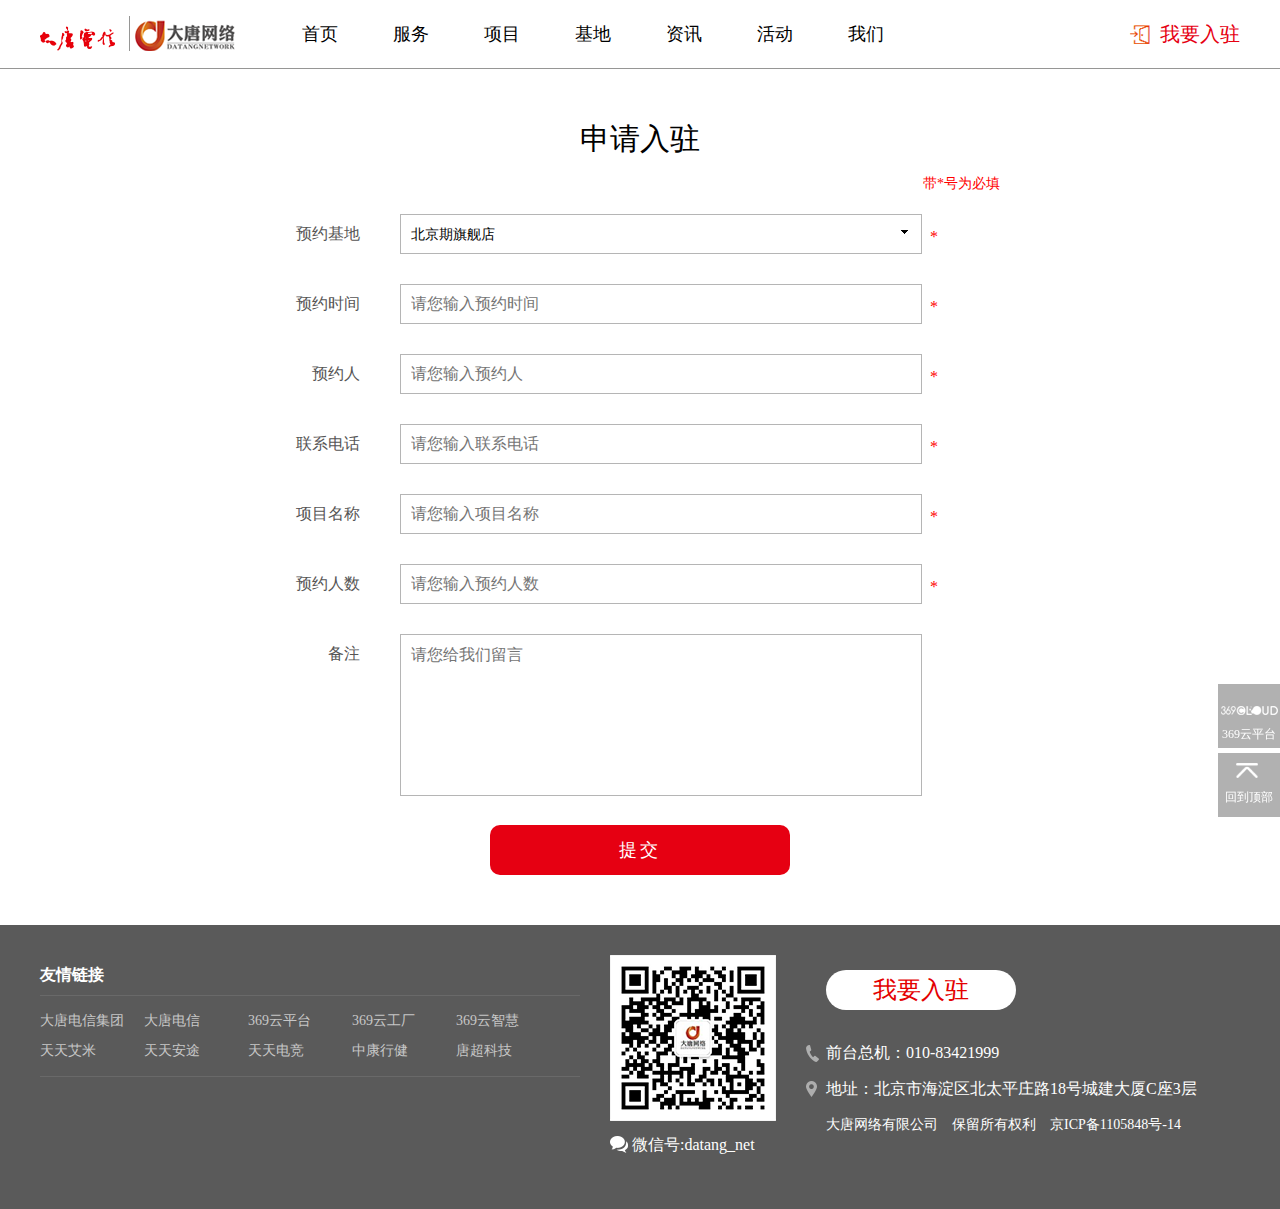
<file: ruzhu.html>
<!DOCTYPE html>
<html>
<head>
	<meta charset="UTF-8">
	<meta http-equiv="X-UA-Compatible" content="IE=Edge">
	<title>大唐网络官方门户</title>
	<link rel="stylesheet" href="css/ruzhu.css">
	<script type="text/javascript" src="js/jquery-1.11.0.min.js"></script>
	<script  src="js/laydate/laydate.js"></script>
</head>
<body>
	<div class="header">
		<div class="logo">
			<img src="datang/images/travker/logo.png">
			<span></span>
			<img src="datang/images/travker/logo2.png">
		</div>
		<ul>
			<li><a href="index.html">首页</a></li>
			<li><a href="service.html">服务</a></li>
			<li><a href="project.html">项目</a></li>
			<li><a href="index.html#jidi">基地</a></li>
			<li><a href="info.html">资讯</a></li>
			<li><a href="activity.html">活动</a></li>
			<li><a href="us.html">我们</a></li>
		</ul>
		<div class="goin">
			<img src="datang/images/travker/head_img.png">
			<a href="ruzhu.html">我要入驻</a>
		</div>
	</div>
	<div class="allheng"></div>
	<!-- 回到顶部 -->
	<div class="fhtop">
		<div class="loud369">
			<img src="datang/images/travker/369logo2.png">
			<p>369云平台</p>
		</div>
		<div class="uptop">
			<img src="datang/images/travker/top.png">
			<p>回到顶部</p>
		</div>	
	</div>
	<!-- 我要入驻内容 -->
	<div class="woyaoruzhu">
		<h3>申请入驻</h3>
		<h4>带*号为必填</h4>
		<ul>
			<li class="ku">预约基地</li>
			<li>
				<!-- <select id="jidi">
					<option>北京旗舰店</option>
					<option>西安孵化基地</option>
					<option>大连孵化基地</option>
					<option>南昌孵化基地</option>
					<option>南京孵化基地</option>
				</select>
				<span>*</span> -->
				<div class="sel" id="beijing">
					<span>北京期旗舰店</span>
					<ol>
						<li>北京期旗舰店</li>
						<li>西安孵化基地</li>
						<li>大连孵化基地</li>
						<li>南昌孵化基地</li>
						<li>南京孵化基地</li>
					</ol>
				</div>
				<span>*</span>
			</li>
			<li class="ku">预约时间</li>
			<li>
				<!-- <input class="sang_Calender" id="shijian" type="text" placeholder="请您输入预约时间"> -->
				<input onclick="laydate({istime: true, format: 'YYYY-MM-DD hh:mm:ss'})" placeholder="请您输入预约时间">
				<span>*</span>
			</li>
			<li class="ku">预约人</li>
			<li>
				<input id="yuyueren" type="text" placeholder="请您输入预约人">
				<span>*</span>
			</li>
			<li class="ku">联系电话</li>
			<li>
				<input id="telphone" type="text" placeholder="请您输入联系电话">
				<span>*</span>
			</li>
			<li class="ku">项目名称</li>
			<li>
				<input id="name" type="text" placeholder="请您输入项目名称">
				<span>*</span>
			</li>
			<li class="ku">预约人数</li>
			<li>
				<input id="count" type="text" placeholder="请您输入预约人数"><span>*</span>
			</li>
			<li class="ku">备注</li>
			<li class="height">
				<textarea id="remark" placeholder="请您给我们留言" rows="2" cols="20"></textarea>
			</li>
		</ul>
		<a href="javascript:void(0)" id="submit">提交</a>
	</div>
	<div class="footer">
		<div class="footerbox wid">
			<div class="frienghref">
				<h3>友情链接</h3>
				<ul>
					<li>
						<a href="javascript:void(0)">大唐电信集团</a>
						<a href="javascript:void(0)">大唐电信</a>
						<a href="javascript:void(0)">369云平台</a>
						<a href="javascript:void(0)">369云工厂</a>
						<a href="javascript:void(0)">369云智慧</a>
					</li>
					<li>
						<a href="javascript:void(0)">天天艾米</a>
						<a href="javascript:void(0)">天天安途</a>
						<a href="javascript:void(0)">天天电竞</a>
						<a href="javascript:void(0)">中康行健</a>
						<a href="javascript:void(0)">唐超科技</a>
					</li>
				</ul>
			</div>
			<div class="erweima">
				<img src="datang/images/travker/erweima.png">
				<p>
					<img src="datang/images/travker/weixin.png">
					<span>微信号:datang_net</span>
				</p>
			</div>
			<div class="ruzhu">
				<a href="javascript:void(0)">我要入驻</a>
				<p class="tel"><span></span>前台总机：010-83421999</p>
				<p class="dizhi">地址：北京市海淀区北太平庄路18号城建大厦C座3层</p>
				<span>大唐网络有限公司　保留所有权利　京ICP备1105848号-14</span>
			</div>
		</div>
	</div>
	<script type="text/javascript" src="js/uptop.js"></script>
	<script type="text/javascript" src="js/ruzhu.js"></script>
</body>
</html>
</file>
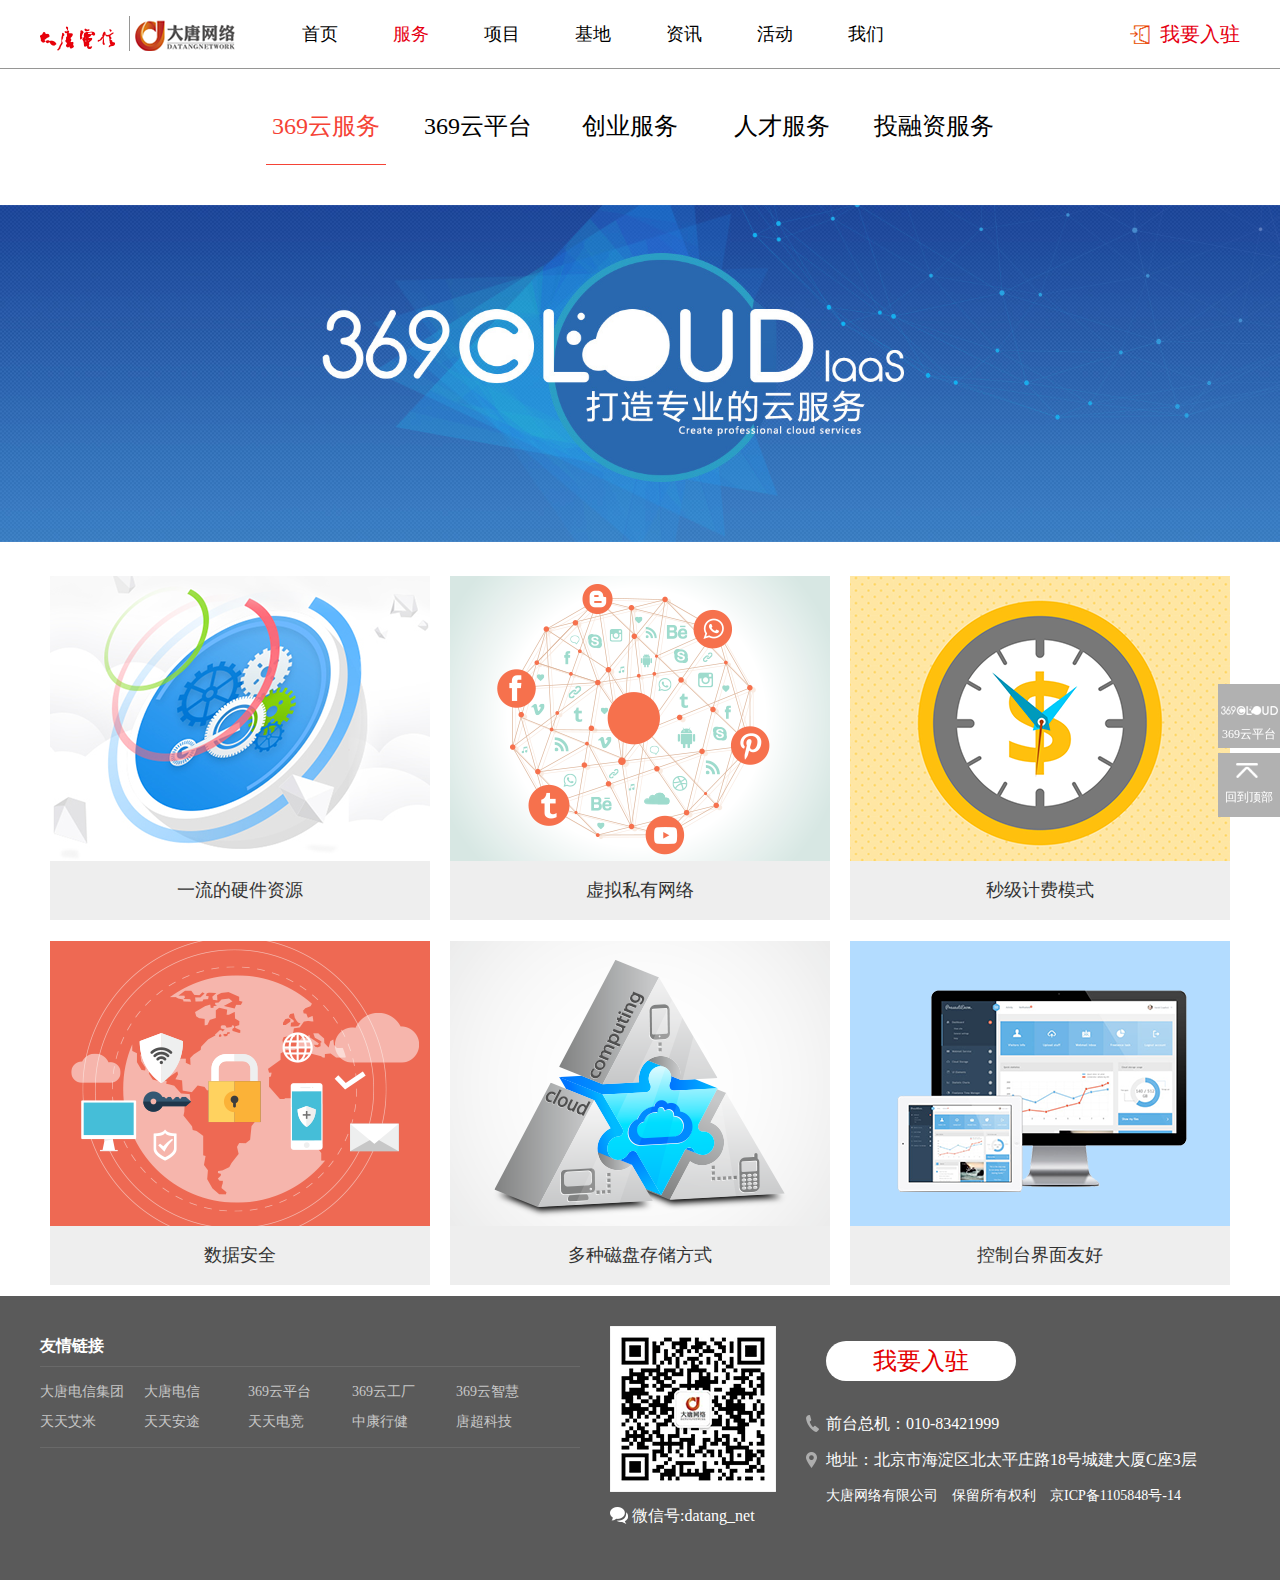
<file: service.html>
<!DOCTYPE html>
<html lang="en">
<head>
	<meta charset="UTF-8">
	<meta http-equiv="X-UA-Compatible" content="IE=Edge">
	<title>大唐网络有限公司——移动互联网国家专业化众创空间</title>
	<link rel="stylesheet" href="css/service.css">
	<script type="text/javascript" src="js/jquery-1.11.0.min.js"></script>
</head>
<body>
	<div class="header">
		<div class="logo">
			<img src="datang/images/travker/logo.png">
			<span></span>
			<img src="datang/images/travker/logo2.png">
		</div>
		<ul>
			<li><a href="index.html">首页</a></li>
			<li class="col-e6">服务</li>
			<li><a href="project.html">项目</a></li>
			<li><a href="index.html#jidi">基地</a></li>
			<li><a href="info.html">资讯</a></li>
			<li><a href="activity.html">活动</a></li>
			<li><a href="us.html">我们</a></li>
		</ul>
		<div class="goin">
			<img src="datang/images/travker/head_img.png">
			<a href="ruzhu.html">我要入驻</a>
		</div>
	</div>
	<div class="allheng"></div>
	<!-- 回到顶部 -->
	<div class="fhtop">
		<div class="loud369">
			<img src="datang/images/travker/369logo2.png">
			<p>369云平台</p>
		</div>
		<div class="uptop">
			<img src="datang/images/travker/top.png">
			<p>回到顶部</p>
		</div>	
	</div>
	<!-- 本页导航 -->
	<div class="serheader">
		<ul>
			<li class="bor-sh"><a href="javascript:void(0)" class="col-f5">369云服务</a></li>
			<li><a href="service2.html">369云平台</a></li>
			<li><a href="service3.html">创业服务</a></li>
			<li><a href="service4.html">人才服务</a></li>
			<li><a href="service5.html">投融资服务</a></li>
		</ul>
	</div>
	<!-- 云服务模块开始 -->
	<div class="yunfuwu">
		<div class="topimg">
			<img src="datang/service/iaas_banner.jpg" >
		</div>
		<div class="yunfuwu-all">
			<ul>
				<li>
					<div class="show">
						<img src="datang/service/lass_img01.png" >
						<p>一流的硬件资源</p>
					</div>
					<div class="hide">
						<h3>计算资源</h3>
						<p>单台采用Intel Xeon E5-2690 v3高端处理器，为云主机提供快速的计算能力</p>
						<h3>网络资源</h3>
						<p class="pb-38">采用高端交换机，为平台提供2T的网络背板宽带和单链路40G的出口宽带，可抵御超大流量的网络攻击。</p>
						<div class="button">
							<a href="javascript:void(0)">了解详情</a>
						</div>
					</div>
				</li>
				<li>
					<div class="show">
						<img src="datang/service/lass_img02.png" >
						<p>虚拟私有网络</p>
					</div>
					<div class="hide">
						<p class="pt-40">用户可以在平台上自由定义自己的网络架构，像物理IDC机房一样，设计自有网络、应用自有路由器，双层防火墙分别对云主机和租户进行防护。</p>
						<div class="button">
							<a href="javascript:void(0)">了解详情</a>
						</div>
					</div>
				</li>
				<li>
					<div class="show">
						<img src="datang/service/lass_img03.png" >
						<p>秒级计费模式</p>
					</div>
					<div class="hide">
						<p class="pt-40">369Cloud平台上的所有服务都是采用按秒计费，除公网IP外的所有服务暂停后不再计费，用户可以有效的扩容、回收资源，合理的为用户节省成本</p>
						<div class="button">
							<a href="javascript:void(0)">了解详情</a>
						</div>
					</div>
				</li>
			</ul>
			<ul>
				<li>
					<div class="show">
						<img src="datang/service/lass_img04.png" >
						<p>数据安全</p>
					</div>
					<div class="hide">
						<h3>网络数据</h3>
						<p>平台采用VXLAN对不同租户的网络实现二层隔离，双层防火墙分别对云主机和租户进行防护，内网数据云主机用户可以通过VPN通道进行访问。</p>
						<h3>存储数据</h3>
						<p>自定义故障域，按不同的故障域存储多份副本数据，跨数据中心灾备。</p>
						<div class="button">
							<a href="javascript:void(0)">了解详情</a>
						</div>
					</div>
				</li>
				<li>
					<div class="show">
						<img src="datang/service/lass_img05.png" >
						<p>多种磁盘存储方式</p>
					</div>
					<div class="hide">
						<h3>云硬盘</h3>
						<p>平台为云主机提供基于SSD固态盘的高IOPS快速云硬盘和基于SAS盘的容量型云盘。</p>
						<h3>云盘</h3>
						<p>平台通过Swift、S3接口的方式提供对象存储的云盘服务，通过369Cloud存储团队二次开发，云盘具备文件夹及目录层级功能，方便用户存储大容量数据及常用文件。</p>
						<div class="button">
							<a href="javascript:void(0)">了解详情</a>
						</div>
					</div>
				</li>
				<li>
					<div class="show">
						<img src="datang/service/lass_img06.png" >
						<p>控制台界面友好</p>
					</div>
					<div class="hide">
						<p class="pt-40">前台和后台调用采用cache加速技术，使各API功能模块对后端的调用速度更快，直观的仪表盘界面让用户更直观的了解资源使用情况 ，各功能模块在界面直观体现，没有复杂的依赖关系，用户根据自己需求很直观在界面上完成各项功能创建。</p>
						<div class="button">
							<a href="javascript:void(0)">了解详情</a>
						</div>
					</div>
				</li>
			</ul>
		</div>		
	</div>
	<div class="footer">
		<div class="footerbox wid">
			<div class="frienghref">
				<h3>友情链接</h3>
				<ul>
					<li>
						<a href="javascript:void(0)">大唐电信集团</a>
						<a href="javascript:void(0)">大唐电信</a>
						<a href="javascript:void(0)">369云平台</a>
						<a href="javascript:void(0)">369云工厂</a>
						<a href="javascript:void(0)">369云智慧</a>
					</li>
					<li>
						<a href="javascript:void(0)">天天艾米</a>
						<a href="javascript:void(0)">天天安途</a>
						<a href="javascript:void(0)">天天电竞</a>
						<a href="javascript:void(0)">中康行健</a>
						<a href="javascript:void(0)">唐超科技</a>
					</li>
				</ul>
			</div>
			<div class="erweima">
				<img src="datang/images/travker/erweima.png">
				<p>
					<img src="datang/images/travker/weixin.png">
					<span>微信号:datang_net</span>
				</p>
			</div>
			<div class="ruzhu">
				<a href="javascript:void(0)">我要入驻</a>
				<p class="tel"><span></span>前台总机：010-83421999</p>
				<p class="dizhi">地址：北京市海淀区北太平庄路18号城建大厦C座3层</p>
				<span>大唐网络有限公司　保留所有权利　京ICP备1105848号-14</span>
			</div>
		</div>
	</div>
	<script type="text/javascript" src="js/uptop.js"></script>
	<script type="text/javascript" src="js/service.js"></script>
</body>
</html>
</file>
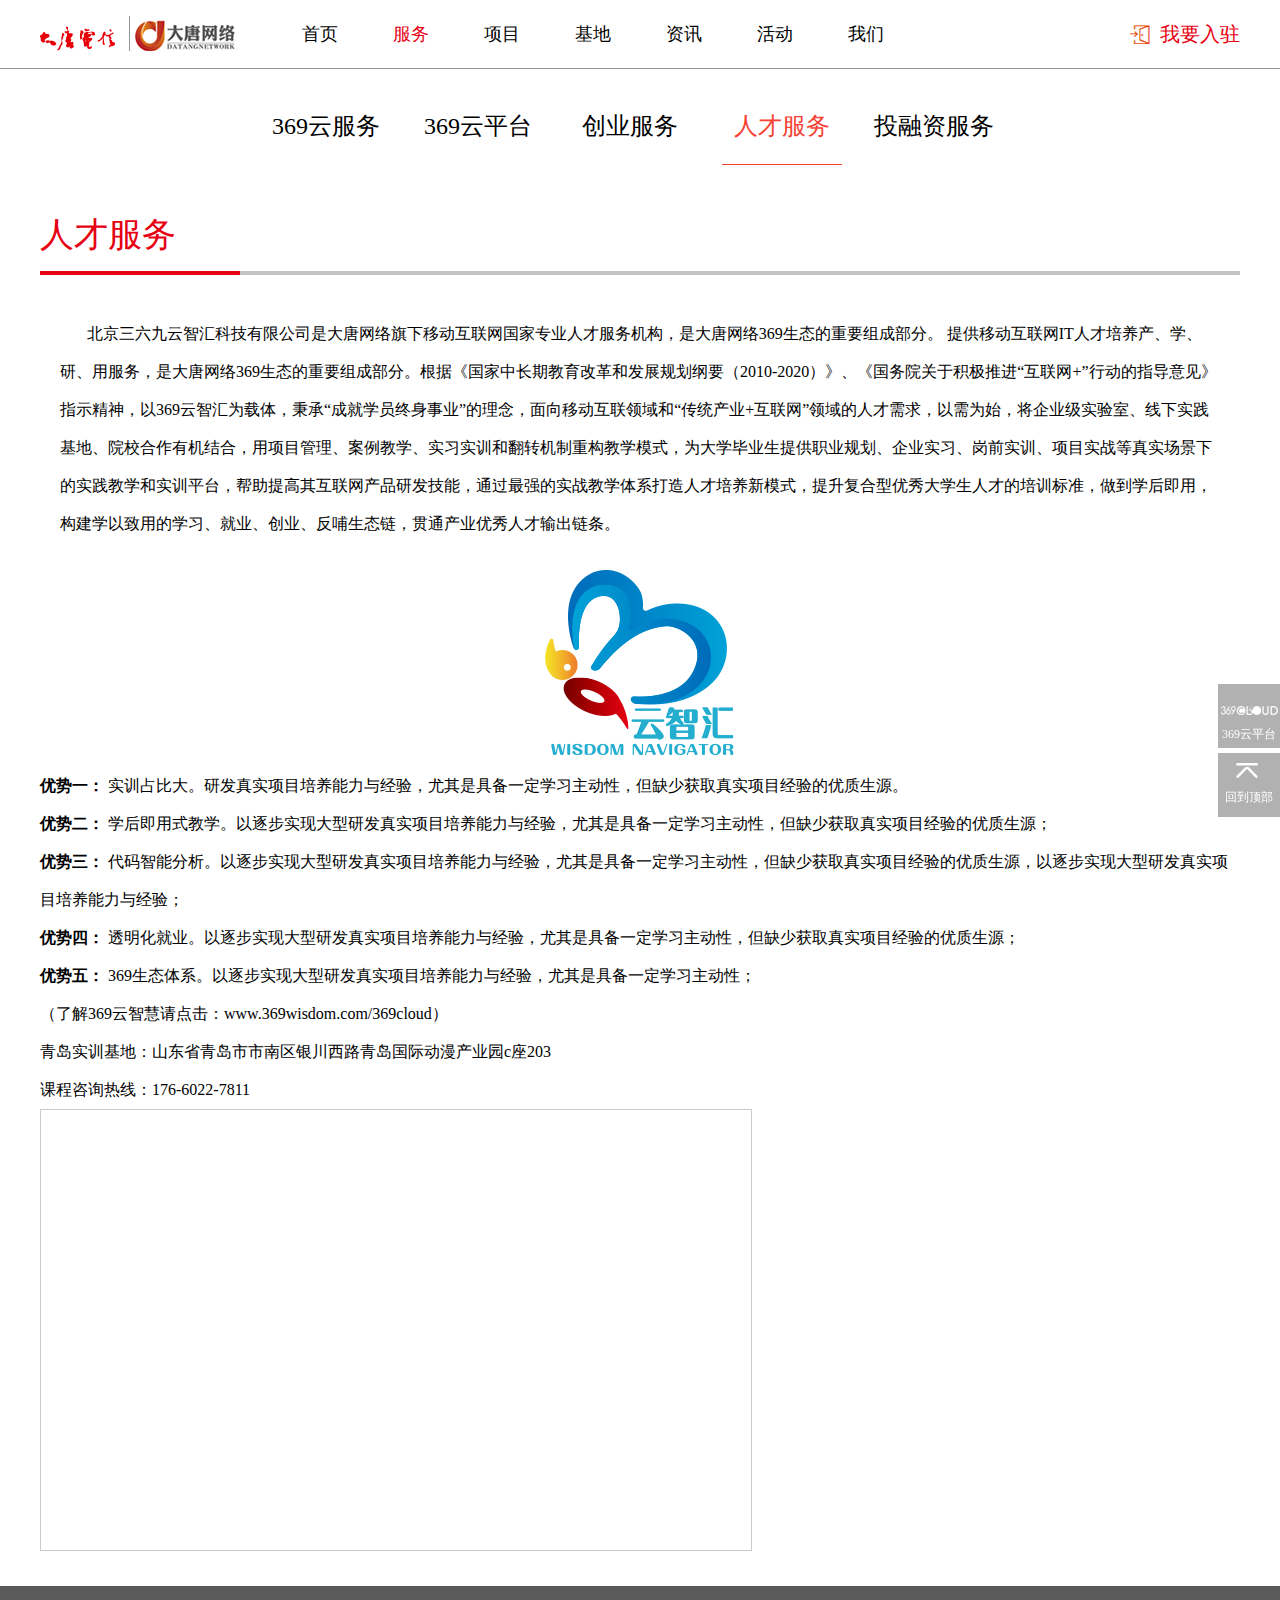
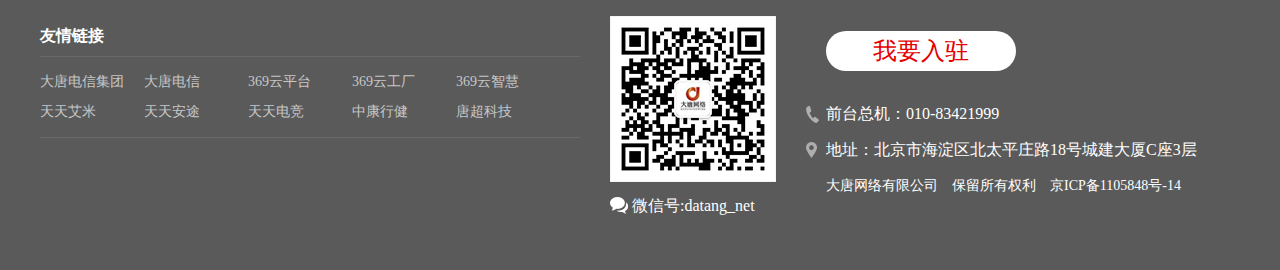
<file: service4.html>
<!DOCTYPE html>
<html>
<head>
	<meta charset="UTF-8">
	<meta http-equiv="X-UA-Compatible" content="IE=Edge">
	<title>大唐网络有限公司——移动互联网国家专业化众创空间</title>
	<link rel="stylesheet" href="css/service4.css">
	<script type="text/javascript" src="js/jquery-1.11.0.min.js"></script>
	<script type="text/javascript" src="http://api.map.baidu.com/api?v=2.0&ak=UGuPOUtC04vrGrMns0G1ol4xXNVXmlM5"></script>
</head>
<body>
	<div class="header">
		<div class="logo">
			<img src="datang/images/travker/logo.png">
			<span></span>
			<img src="datang/images/travker/logo2.png">
		</div>
		<ul>
			<li><a href="index.html">首页</a></li>
			<li class="col-e6">服务</li>
			<li><a href="project.html">项目</a></li>
			<li><a href="index.html#jidi">基地</a></li>
			<li><a href="info.html">资讯</a></li>
			<li><a href="activity.html">活动</a></li>
			<li><a href="us.html">我们</a></li>
		</ul>
		<div class="goin">
			<img src="datang/images/travker/head_img.png">
			<a href="ruzhu.html">我要入驻</a>
		</div>
	</div>
	<div class="allheng"></div>
	<!-- 回到顶部 -->
	<div class="fhtop">
		<div class="loud369">
			<img src="datang/images/travker/369logo2.png">
			<p>369云平台</p>
		</div>
		<div class="uptop">
			<img src="datang/images/travker/top.png">
			<p>回到顶部</p>
		</div>	
	</div>
	<!-- 本页导航 -->
	<div class="serheader">
		<ul>
			<li><a href="service.html">369云服务</a></li>
			<li><a href="service2.html">369云平台</a></li>
			<li><a href="service3.html">创业服务</a></li>
			<li class="bor-sh"><a href="javascript:void(0)">人才服务</a></li>
			<li><a href="service5.html">投融资服务</a></li>
		</ul>
	</div>
	<!-- 人才服务 -->
	<div class="person">
		<div class="title">
			<p>人才服务</p>
			<p></p>
		</div>
		<div class="per-nr">
			<p>北京三六九云智汇科技有限公司是大唐网络旗下移动互联网国家专业人才服务机构，是大唐网络369生态的重要组成部分。 提供移动互联网IT人才培养产、学、研、用服务，是大唐网络369生态的重要组成部分。根据《国家中长期教育改革和发展规划纲要（2010-2020）》、《国务院关于积极推进“互联网+”行动的指导意见》指示精神，以369云智汇为载体，秉承“成就学员终身事业”的理念，面向移动互联领域和“传统产业+互联网”领域的人才需求，以需为始，将企业级实验室、线下实践基地、院校合作有机结合，用项目管理、案例教学、实习实训和翻转机制重构教学模式，为大学毕业生提供职业规划、企业实习、岗前实训、项目实战等真实场景下的实践教学和实训平台，帮助提高其互联网产品研发技能，通过最强的实战教学体系打造人才培养新模式，提升复合型优秀大学生人才的培训标准，做到学后即用，构建学以致用的学习、就业、创业、反哺生态链，贯通产业优秀人才输出链条。</p>
			<div class="logo-369">
				<img src="datang/service/369logo1.png" >
			</div>
			<div class="youshi">
				<p>
					<span>优势一：</span>
					实训占比大。研发真实项目培养能力与经验，尤其是具备一定学习主动性，但缺少获取真实项目经验的优质生源。
				</p>
				<p>
					<span>优势二：</span>
					学后即用式教学。以逐步实现大型研发真实项目培养能力与经验，尤其是具备一定学习主动性，但缺少获取真实项目经验的优质生源；
				</p>
				<p>
					<span>优势三：</span>
					代码智能分析。以逐步实现大型研发真实项目培养能力与经验，尤其是具备一定学习主动性，但缺少获取真实项目经验的优质生源，以逐步实现大型研发真实项目培养能力与经验；
				</p>
				<p>
					<span>优势四：</span>
					透明化就业。以逐步实现大型研发真实项目培养能力与经验，尤其是具备一定学习主动性，但缺少获取真实项目经验的优质生源；
				</p>
				<p>
					<span>优势五：</span>
					369生态体系。以逐步实现大型研发真实项目培养能力与经验，尤其是具备一定学习主动性；
				</p>
				<p>
					（了解369云智慧请点击：<a href="http://www.369wisdom.com/369cloud">www.369wisdom.com/369cloud</a>）
				</p>
				<p>
					青岛实训基地：山东省青岛市市南区银川西路青岛国际动漫产业园c座203
				</p>
				<p>课程咨询热线：176-6022-7811</p>
			</div>
			<div id="baidumap">

			</div>	
		</div>	
	</div>
	<div class="footer">
		<div class="footerbox wid">
			<div class="frienghref">
				<h3>友情链接</h3>
				<ul>
					<li>
						<a href="javascript:void(0)">大唐电信集团</a>
						<a href="javascript:void(0)">大唐电信</a>
						<a href="javascript:void(0)">369云平台</a>
						<a href="javascript:void(0)">369云工厂</a>
						<a href="javascript:void(0)">369云智慧</a>
					</li>
					<li>
						<a href="javascript:void(0)">天天艾米</a>
						<a href="javascript:void(0)">天天安途</a>
						<a href="javascript:void(0)">天天电竞</a>
						<a href="javascript:void(0)">中康行健</a>
						<a href="javascript:void(0)">唐超科技</a>
					</li>
				</ul>
			</div>
			<div class="erweima">
				<img src="datang/images/travker/erweima.png">
				<p>
					<img src="datang/images/travker/weixin.png">
					<span>微信号:datang_net</span>
				</p>
			</div>
			<div class="ruzhu">
				<a href="javascript:void(0)">我要入驻</a>
				<p class="tel"><span></span>前台总机：010-83421999</p>
				<p class="dizhi">地址：北京市海淀区北太平庄路18号城建大厦C座3层</p>
				<span>大唐网络有限公司　保留所有权利　京ICP备1105848号-14</span>
			</div>
		</div>
	</div>
	<script type="text/javascript" src="js/uptop.js"></script>		
	<script type="text/javascript" src="js/service4.js"></script>
</body>
</html>
</file>
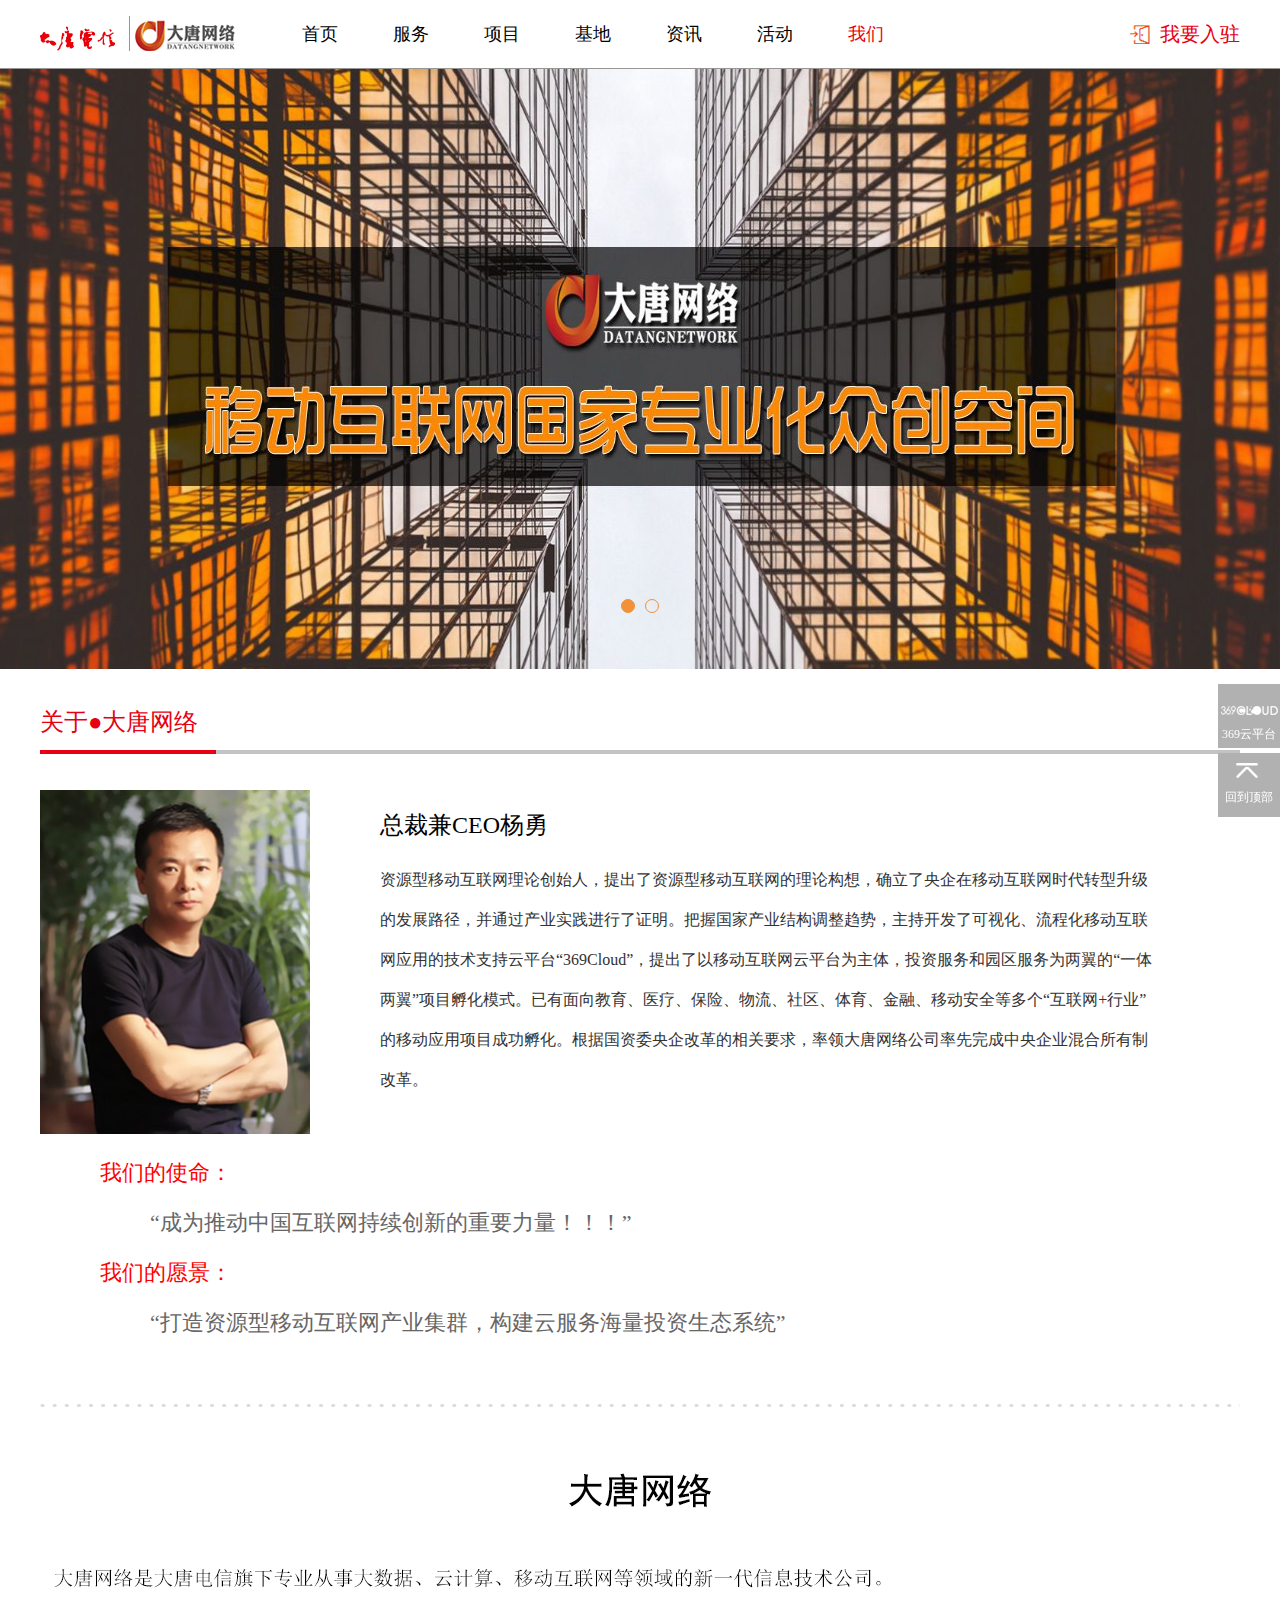
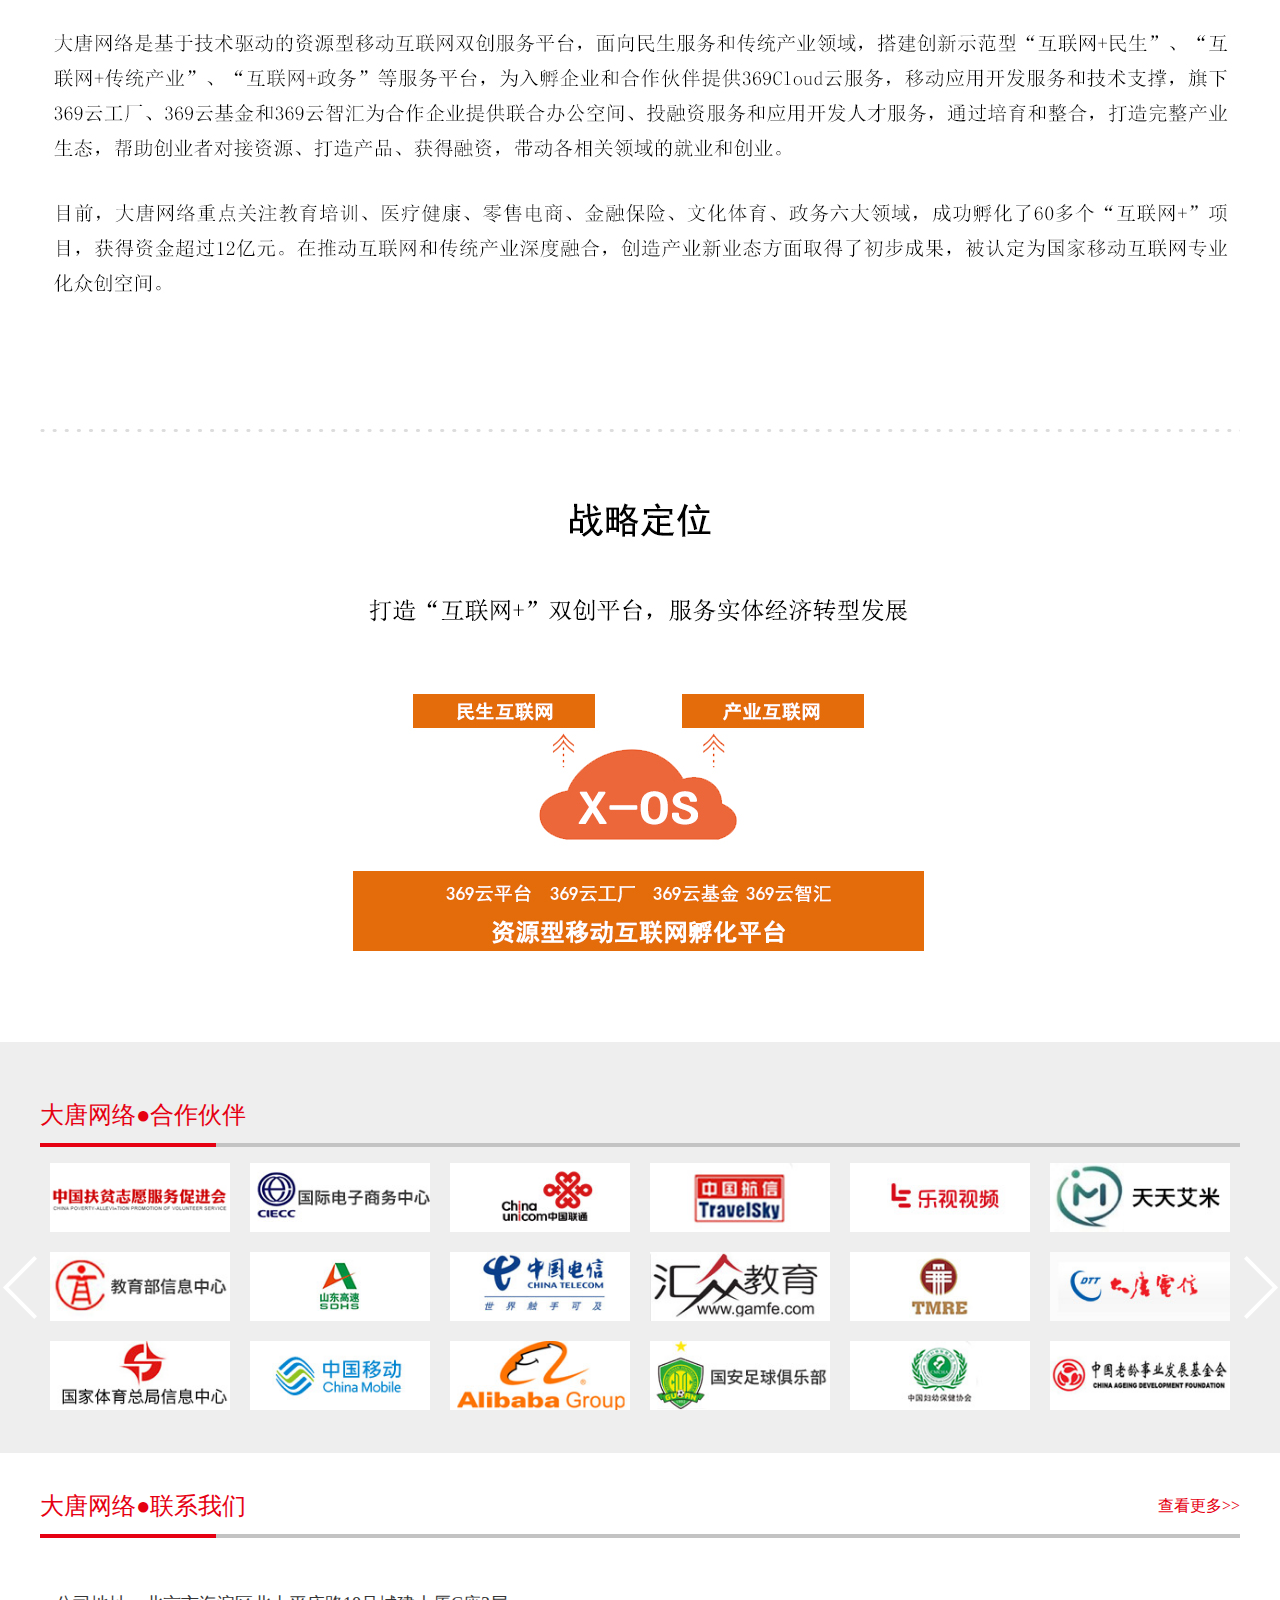
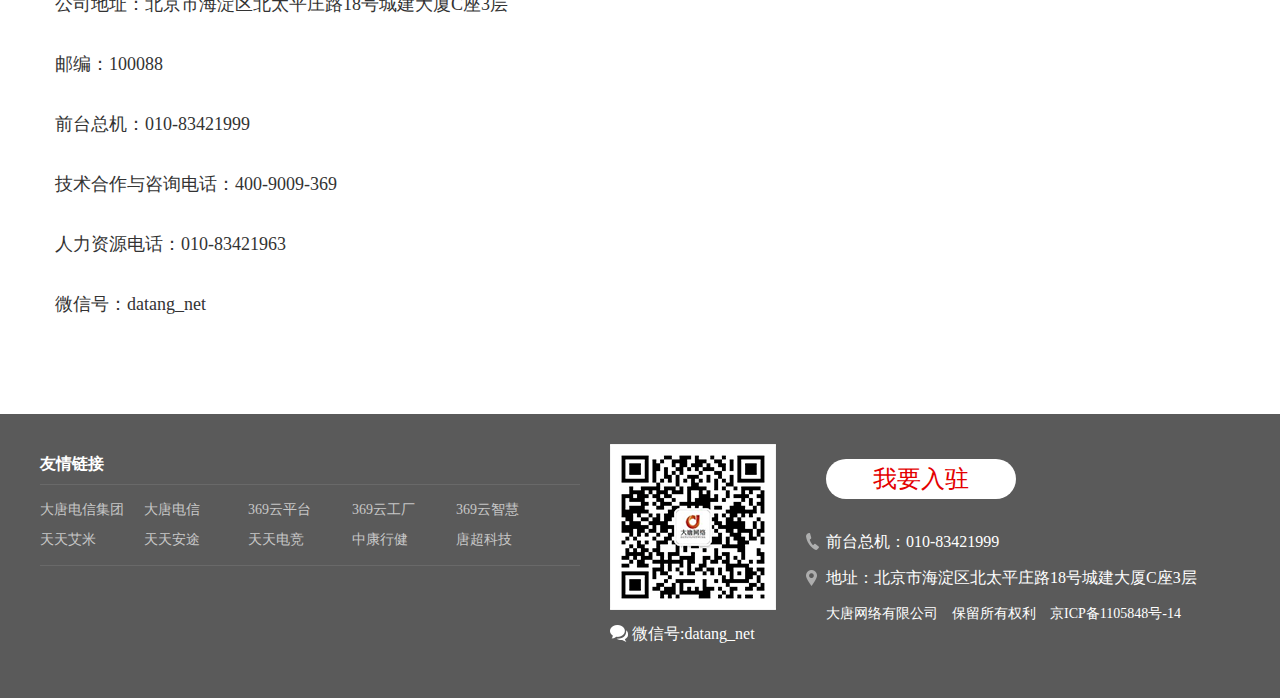
<file: us.html>
<!DOCTYPE html>
<html>
<head>
	<meta charset="UTF-8">
	<meta http-equiv="X-UA-Compatible" content="IE=Edge">
	<title>大唐网络有限公司——移动互联网国家专业化众创空间</title>
	<link rel="stylesheet" href="css/us.css">
	<link rel="stylesheet" href="css/idangerous.swiper2.7.6.css">
	<script type="text/javascript" src="js/jquery-1.11.0.min.js"></script>
	<script  src="js/idangerous.swiper2.7.6.min.js"></script>
	<script type="text/javascript" src="http://api.map.baidu.com/api?v=2.0&ak=UGuPOUtC04vrGrMns0G1ol4xXNVXmlM5"></script>
</head>
<body>
	<div class="header">
		<div class="logo">
			<img src="datang/images/travker/logo.png">
			<span></span>
			<img src="datang/images/travker/logo2.png">
		</div>
		<ul>
			<li><a href="index.html">首页</a></li>
			<li><a href="service.html">服务</a></li>
			<li><a href="project.html">项目</a></li>
			<li><a href="index.html#jidi">基地</a></li>
			<li><a href="info.html">资讯</a></li>
			<li><a href="activity.html">活动</a></li>
			<li class="col-e6">我们</li>
		</ul>
		<div class="goin">
			<img src="datang/images/travker/head_img.png">
			<a href="ruzhu.html">我要入驻</a>
		</div>
	</div>
	<div class="allheng"></div>
	<!-- 回到顶部 -->
	<div class="fhtop">
		<div class="loud369">
			<img src="datang/images/travker/369logo2.png">
			<p>369云平台</p>
		</div>
		<div class="uptop">
			<img src="datang/images/travker/top.png">
			<p>回到顶部</p>
		</div>	
	</div>
	<!-- 轮播 -->
	<div class="lunbo1">
		<div class="swiper-container">
		    <div class="swiper-wrapper">
		        <div class="swiper-slide">
					<img src="datang/index/lunbo-1.jpg">
		       	</div>
		       	<div class="swiper-slide">
					<img src="datang/index/lunbo-2.jpg">					
		        </div>
		    </div>
		    <!-- 如果需要分页器 -->
		   	<div class="pagination"></div>
		</div>
	</div>
		<!-- <div class="daohang">
			<span class="dh_1"></span>
			<span class="dh_2"></span>
		</div> -->
	</div>
	<div class="guanyu">
		<div class="newsfont">
				<span>关于●大唐网络</span>
		</div>
		<div class="newsheng">
			<span class="ns_1"></span>
			<span class="ns_2"></span>
		</div>
		<!-- ceo内容开始 -->
		<div class="ceo">
			<dl>
				<dt>
					<img src="datang/us/boss.jpg">
				</dt>
				<dd>
					<h2>总裁兼CEO杨勇</h2>
					<p>资源型移动互联网理论创始人，提出了资源型移动互联网的理论构想，确立了央企在移动互联网时代转型升级的发展路径，并通过产业实践进行了证明。把握国家产业结构调整趋势，主持开发了可视化、流程化移动互联网应用的技术支持云平台“369Cloud”，提出了以移动互联网云平台为主体，投资服务和园区服务为两翼的“一体两翼”项目孵化模式。已有面向教育、医疗、保险、物流、社区、体育、金融、移动安全等多个“互联网+行业”的移动应用项目成功孵化。根据国资委央企改革的相关要求，率领大唐网络公司率先完成中央企业混合所有制改革。</p>
				</dd>
			</dl>
			<div class="boss_text">
				<ul>
					<li>
						<h3>我们的使命：</h3>
						<p>“成为推动中国互联网持续创新的重要力量！！！”</p>
					</li>
					<li>
						<h3>我们的愿景：</h3>
						<p>“打造资源型移动互联网产业集群，构建云服务海量投资生态系统”</p>
					</li>
				</ul>
			</div>	
		</div>
		<div class="neirongimg">
			<img src="datang/us/about_me.jpg">
		</div>
	</div>
	<!-- 合作伙伴	 -->
	<div class="hezuobox">
		<div class="hezuo">
			<div class="newsfont">
				<span>大唐网络●合作伙伴</span>
			</div>
			<div class="newsheng">
				<span class="ns_1"></span>
				<span class="ns_2"></span>
			</div>
			<div class="logobox">
				<span class="turn_left"></span>
				<span class="turn_right"></span>
				<div class="logohid">
				<ul class="logo">
					<li class="logo_1">
						<img src="datang/us/fupin.jpg">
						<img src="datang/us/logo_link01.jpg">
						<img src="datang/us/logo_link02.jpg">
					</li>
					<li>
						<img src="datang/us/logo_link03.jpg">
						<img src="datang/us/logo_link04.jpg">
						<img src="datang/us/logo_link05.jpg">
					</li>
					<li>
						<img src="datang/us/logo_link06.jpg">
						<img src="datang/us/logo_link07.jpg">
						<img src="datang/us/logo_link08.jpg">
					</li>
					<li>
						<img src="datang/us/logo_link09.jpg">
						<img src="datang/us/logo_link10.jpg">
						<img src="datang/us/logo_link11.jpg">
					</li>
					<li>
						<img src="datang/us/logo_link12.jpg">
						<img src="datang/us/logo_link13.jpg">
						<img src="datang/us/logo_link14.jpg">
					</li>
					<li>
						<img src="datang/us/logo_link17.jpg">
						<img src="datang/us/logo_link18.jpg">
						<img src="datang/us/logo_link19.jpg">
					</li>
					<li>
						<img src="datang/us/logo_link20.jpg">
						<img src="datang/us/logo_link21.jpg">
						<img src="datang/us/logo_link22.jpg">
					</li>
					<li>
						<img src="datang/us/logo_link23.jpg">
						<img src="datang/us/logo_link24.jpg">
						<img src="datang/us/logo_link25.jpg">
					</li>
					<li>
						<img src="datang/us/logo_link24.jpg">
						<img src="datang/us/logo_link25.jpg">
						<img src="datang/us/logo_link26.jpg">
					</li>
					<li>
						<img src="datang/us/logo_link27.jpg">
						<img src="datang/us/logo_link28.jpg">
						<img src="datang/us/logo_link29.jpg">
					</li>
					<li>
						<img src="datang/us/logo_link30.jpg">
					</li>
				</ul>
				</div>
			</div>	
		</div>
	</div>
	<!-- 联系我们 -->
	<div class="lianxi">
		<div class="newsfont">
			<span>大唐网络●联系我们</span>
			<a href="javascript:void(0)">查看更多>></a>
		</div>
		<div class="newsheng">
			<span class="ns_1"></span>
			<span class="ns_2"></span>
		</div>
		<!-- 地址 -->
		<div class="dizhi">
			<dt> 公司地址：北京市海淀区北太平庄路18号城建大厦C座3层<br>邮编：100088<br>前台总机：010-83421999<br>技术合作与咨询电话：400-9009-369<br>人力资源电话：010-83421963<br>微信号：datang_net</dt>
			<div id="baidumap">
				
			</div>
		</div>	
	</div>	
	<!-- 尾部	 -->
	<div class="footer">
		<div class="footerbox wid">
			<div class="frienghref">
				<h3>友情链接</h3>
				<ul>
					<li>
						<a href="javascript:void(0)">大唐电信集团</a>
						<a href="javascript:void(0)">大唐电信</a>
						<a href="javascript:void(0)">369云平台</a>
						<a href="javascript:void(0)">369云工厂</a>
						<a href="javascript:void(0)">369云智慧</a>
					</li>
					<li>
						<a href="javascript:void(0)">天天艾米</a>
						<a href="javascript:void(0)">天天安途</a>
						<a href="javascript:void(0)">天天电竞</a>
						<a href="javascript:void(0)">中康行健</a>
						<a href="javascript:void(0)">唐超科技</a>
					</li>
				</ul>
			</div>
			<div class="erweima">
				<img src="datang/images/travker/erweima.png">
				<p>
					<img src="datang/images/travker/weixin.png">
					<span>微信号:datang_net</span>
				</p>
			</div>
			<div class="ruzhu">
				<a href="javascript:void(0)">我要入驻</a>
				<p class="tel"><span></span>前台总机：010-83421999</p>
				<p class="dizhi">地址：北京市海淀区北太平庄路18号城建大厦C座3层</p>
				<span>大唐网络有限公司　保留所有权利　京ICP备1105848号-14</span>
			</div>
		</div>
	</div>
	<script type="text/javascript" src="js/uptop.js"></script>
	<script type="text/javascript" src="js/us.js"></script>
</body>
</html>
</file>
<file: css/ruzhu.css>
p,
a,
h1,
h2,
h4,
h3,
span,
img,
div,
input,
i,
dl,
dt,
dd,
* {
  margin: 0;
  padding: 0;
  border: 0;
}
a:link,
a:visited {
  color: #000;
  text-decoration: none;
}
a:hover {
  color: #000;
  text-decoration: none;
}
li {
  list-style: none;
}
.f-l {
  float: left;
}
.f-r {
  float: right;
}
.clear {
  overflow: hidden;
}
.rel {
  position: relative;
}
.abs {
  position: absolute;
}
.clearfix:after {
  content: " ";
  clear: both;
  height: 0;
  display: block;
}
.dis-none {
  display: none;
}
.wid {
  width: 1200px;
  margin: 0 auto;
}
.heiti {
  font-family: SimHei;
}
.sunti {
  font-family: SimSun;
}
.mr-15 {
  margin-right: 15px;
}
.header {
  overflow: hidden;
  width: 1200px;
  margin: 0 auto;
  height: 68px;
  line-height: 68px;
}
.header .logo {
  float: left;
}
.header .logo img {
  margin-top: 20px;
  padding-right: 10px;
}
.header .logo span {
  width: 1px;
  height: 35px;
  display: inline-block;
  background-color: #969695;
}
.header ul {
  float: left;
}
.header ul:after {
  content: " ";
  clear: both;
  height: 0;
  display: block;
}
.header ul li {
  float: left;
  font-size: 18px;
  font-family: SimHei;
  margin-left: 55px;
}
.header ul li:hover a {
  color: #e60012;
}
.header .goin {
  float: right;
}
.header .goin:after {
  content: " ";
  clear: both;
  height: 0;
  display: block;
}
.header .goin img {
  display: block;
  margin-top: 25px;
  float: left;
}
.header .goin a {
  padding-left: 10px;
  font-size: 20px;
  color: #e60012;
  float: left;
  font-family: SimHei;
}
.allheng {
  width: 100%;
  height: 1px;
  background-color: #969695;
}
.col-e6 {
  color: #e60012;
}
.fhtop {
  position: fixed;
  z-index: 99999;
  right: 0;
  bottom: 10px;
  padding-bottom: 73px;
}
.fhtop > div {
  width: 62px;
  height: 64px;
  background-color: #b1b1b1;
}
.fhtop > div img {
  margin-left: 3px;
  margin-top: 22px;
}
.fhtop > div p {
  text-align: center;
  font-size: 12px;
  line-height: 20px;
  padding: 5px 0 0 0;
  color: #fff;
}
.fhtop > div:hover {
  background-color: #f37a09;
}
.fhtop .uptop {
  margin-top: 5px;
}
.fhtop .uptop img {
  margin-top: 10px;
  width: 35%;
  margin-left: 18px;
}
.woyaoruzhu {
  width: 1200px;
  margin: 0 auto;
  padding-top: 40px;
  padding-bottom: 40px;
}
.woyaoruzhu h3 {
  width: 100%;
  font-size: 30px;
  line-height: 60px;
  font-weight: 400;
  text-align: center;
}
.woyaoruzhu h4 {
  width: 60%;
  font-size: 14px;
  color: #f00;
  line-height: 30px;
  font-weight: 400;
  text-align: right;
  padding: 0 20%;
}
.woyaoruzhu ul {
  width: 920px;
  margin: 0 auto;
  overflow: hidden;
}
.woyaoruzhu ul .selbox {
  float: right;
  width: 700px;
  height: 38px;
  padding: 15px 0;
}
.woyaoruzhu ul .sel {
  position: relative;
  border: solid 1px #b5b5b5;
  width: 500px;
  height: 38px;
  padding: 0 10px;
  background: url(../datang/images/travker/select.jpg) no-repeat 500px center;
  font-size: 14px;
  line-height: 40px;
  font-family: SimSun;
}
.woyaoruzhu ul .sel > ol {
  background-color: #fff;
  position: absolute;
  width: 518px;
  border: solid 1px #000;
  border-left: solid 1px #b5b5b5;
  border-top: 0;
  left: 0;
  top: 39px;
  display: none;
  z-index: 9999;
}
.woyaoruzhu ul .sel > ol > li {
  height: 16px;
  line-height: 16px;
}
.woyaoruzhu ul .sel > ol > li:hover {
  background-color: #39f;
}
.woyaoruzhu ul > li {
  float: right;
  font-family: SimHei;
  position: relative;
  width: 700px;
  padding: 15px 0;
}
.woyaoruzhu ul > li:after {
  content: " ";
  clear: both;
  height: 0;
  display: block;
}
.woyaoruzhu ul > li > span {
  position: absolute;
  line-height: 46px;
  font-size: 16px;
  color: #f00;
  left: 530px;
  top: 15px;
}
.woyaoruzhu ul > li > span p {
  position: absolute;
  width: 200px;
  left: 20px;
  top: -3px;
}
.woyaoruzhu ul > li input {
  font-family: SimSun;
  width: 500px;
  height: 38px;
  padding: 0 10px;
  line-height: 40px;
  font-size: 16px;
  color: #666;
  border: 1px solid #b5b5b5;
}
.woyaoruzhu ul > li textarea {
  font-family: SimSun;
  width: 500px;
  padding: 0 10px;
  line-height: 40px;
  font-size: 16px;
  color: #666;
  border: 1px solid #b5b5b5;
  height: 160px;
  resize: none;
  overflow: hidden;
}
.woyaoruzhu ul li.ku {
  width: 180px;
  float: left;
  padding-right: 20px;
  text-align: right;
  line-height: 40px;
  font-size: 16px;
  color: #565555;
}
.woyaoruzhu > a {
  font-family: SimHei;
  display: block;
  width: 300px;
  margin: 10px auto;
  background: #e60012;
  height: 50px;
  line-height: 50px;
  border-radius: 10px;
  text-align: center;
  font-size: 18px;
  color: #fff;
  clear: both;
  letter-spacing: 3px;
}
.footer {
  background-color: #5a5a5a;
  width: 100%;
  height: 254px;
  padding-top: 30px;
}
.footer:after {
  content: " ";
  clear: both;
  height: 0;
  display: block;
}
.footerbox > div {
  float: left;
}
.footerbox .frienghref h3 {
  height: 40px;
  font-size: 16px;
  color: #fff;
  line-height: 40px;
}
.footerbox .frienghref ul {
  width: 540px;
  height: 60px;
  padding: 10px 0;
  border-top: 1px solid #696969;
  border-bottom: 1px solid #696969;
}
.footerbox .frienghref ul li a {
  display: inline-block;
  width: 100px;
  height: 30px;
  line-height: 30px;
  font-size: 14px;
  color: #c7c7c7;
}
.footerbox .frienghref ul li a:hover {
  color: #fff600;
}
.footerbox .erweima {
  padding: 0 30px;
}
.footerbox .erweima > img {
  width: 166px;
  padding-bottom: 5px;
}
.footerbox .erweima p {
  position: relative;
  height: 30px;
  line-height: 30px;
  color: #fff;
  font-size: 16px;
  font-family: SimHei;
}
.footerbox .erweima p img {
  position: absolute;
  top: 6px;
  left: 0;
}
.footerbox .erweima p span {
  margin-left: 22px;
}
.footerbox .ruzhu > a {
  display: block;
  width: 190px;
  height: 40px;
  overflow: hidden;
  background: #fff;
  border-radius: 30px;
  text-align: center;
  line-height: 40px;
  font-size: 24px;
  color: #e40101;
  margin: 15px 0 25px 20px;
}
.footerbox .ruzhu .tel {
  line-height: 36px;
  font-size: 16px;
  color: #fff;
  background: url(../datang/images/travker/tle.png) left center;
  background-repeat: no-repeat;
  padding-left: 20px;
}
.footerbox .ruzhu .dizhi {
  line-height: 36px;
  font-size: 16px;
  color: #fff;
  padding-left: 20px;
  font-style: normal;
  background: url(../datang/images/travker/add.png) no-repeat left center;
}
.footerbox .ruzhu span {
  font-weight: 400;
  line-height: 36px;
  font-size: 14px;
  color: #fff;
  float: left;
  padding-left: 20px;
  font-style: normal;
}
</file>
<file: css/service.css>
p,
a,
h1,
h2,
h4,
h3,
span,
img,
div,
input,
i,
dl,
dt,
dd,
* {
  margin: 0;
  padding: 0;
  border: 0;
}
a:link,
a:visited {
  color: #000;
  text-decoration: none;
}
a:hover {
  color: #000;
  text-decoration: none;
}
li {
  list-style: none;
}
.f-l {
  float: left;
}
.f-r {
  float: right;
}
.clear {
  overflow: hidden;
}
.rel {
  position: relative;
}
.abs {
  position: absolute;
}
.clearfix:after {
  content: " ";
  clear: both;
  height: 0;
  display: block;
}
.dis-none {
  display: none;
}
.wid {
  width: 1200px;
  margin: 0 auto;
}
.heiti {
  font-family: SimHei;
}
.sunti {
  font-family: SimSun;
}
.mr-15 {
  margin-right: 15px;
}
.header {
  overflow: hidden;
  width: 1200px;
  margin: 0 auto;
  height: 68px;
  line-height: 68px;
}
.header .logo {
  float: left;
}
.header .logo img {
  margin-top: 20px;
  padding-right: 10px;
}
.header .logo span {
  width: 1px;
  height: 35px;
  display: inline-block;
  background-color: #969695;
}
.header ul {
  float: left;
}
.header ul:after {
  content: " ";
  clear: both;
  height: 0;
  display: block;
}
.header ul li {
  float: left;
  font-size: 18px;
  font-family: SimHei;
  margin-left: 55px;
}
.header ul li:hover a {
  color: #e60012;
}
.header .goin {
  float: right;
}
.header .goin:after {
  content: " ";
  clear: both;
  height: 0;
  display: block;
}
.header .goin img {
  display: block;
  margin-top: 25px;
  float: left;
}
.header .goin a {
  padding-left: 10px;
  font-size: 20px;
  color: #e60012;
  float: left;
  font-family: SimHei;
}
.allheng {
  width: 100%;
  height: 1px;
  background-color: #969695;
}
.col-e6 {
  color: #e60012;
}
.fhtop {
  position: fixed;
  z-index: 99999;
  right: 0;
  bottom: 10px;
  padding-bottom: 73px;
}
.fhtop > div {
  width: 62px;
  height: 64px;
  background-color: #b1b1b1;
}
.fhtop > div img {
  margin-left: 3px;
  margin-top: 22px;
}
.fhtop > div p {
  text-align: center;
  font-size: 12px;
  line-height: 20px;
  padding: 5px 0 0 0;
  color: #fff;
}
.fhtop > div:hover {
  background-color: #f37a09;
}
.fhtop .uptop {
  margin-top: 5px;
}
.fhtop .uptop img {
  margin-top: 10px;
  width: 35%;
  margin-left: 18px;
}
.serheader {
  width: 780px;
  margin: 0 auto;
  padding-top: 20px;
  padding-bottom: 40px;
}
.serheader ul {
  overflow: hidden;
}
.serheader li {
  float: left;
  width: 120px;
  height: 75px;
  font-size: 24px;
  line-height: 75px;
  text-align: center;
  font-family: SimHei;
  margin: 0 16px;
}
.serheader .bor-sh {
  border-bottom: 1px solid #f54336;
}
.serheader .bor-sh a {
  color: #f54336;
}
.title {
  margin-top: 10px;
  margin-bottom: 20px;
}
.title:after {
  content: " ";
  clear: both;
  height: 0;
  display: block;
}
.title p {
  height: 40px;
  padding-bottom: 16px;
}
.title p:first-child {
  float: left;
  font-family: SimHei;
  width: 200px;
  border-bottom: 4px solid #e60012;
  color: #e60012;
  line-height: 40px;
  font-size: 34px;
}
.title p:first-child + p {
  float: left;
  width: 1000px;
  border-bottom: 4px solid #c3c3c3;
}
.topimg {
  width: 100%;
  padding-bottom: 20px;
}
.topimg img {
  width: 100%;
}
.yunfuwu-all {
  width: 1200px;
  margin: 0 auto;
}
.yunfuwu-all ul:after {
  content: " ";
  clear: both;
  height: 0;
  display: block;
}
.yunfuwu-all li {
  position: relative;
  overflow: hidden;
  float: left;
  padding: 10px 0;
  margin: 0 10px;
  width: 380px;
}
.yunfuwu-all li .show {
  height: 345px;
}
.yunfuwu-all li .show img {
  height: 285px;
  display: inline-block;
}
.yunfuwu-all li .show p {
  font-family: SimHei;
  height: 60px;
  background-color: #eee;
  color: #333;
  font-size: 18px;
  text-align: center;
  line-height: 60px;
  margin-top: -5px;
}
.yunfuwu-all li .hide {
  position: absolute;
  width: 360px;
  height: 325px;
  padding: 10px;
  background-color: #111;
  color: #fff;
  top: 10px;
  left: -380px;
  filter: alpha(opacity=70);
  background-color: rgba(0, 0, 0, 0.7);
}
.yunfuwu-all li .hide h3 {
  line-height: 40px;
  font-size: 22px;
  font-weight: 400;
  padding-top: 15px;
}
.yunfuwu-all li .hide p {
  line-height: 28px;
  font-size: 14px;
}
.yunfuwu-all li .hide .pt-40 {
  padding-top: 40px;
}
.yunfuwu-all li .hide .button {
  position: absolute;
  top: 285px;
  left: 110px;
  width: 160px;
  line-height: 40px;
  background: #fff;
  overflow: hidden;
  border-radius: 25px;
  font-family: SimHei;
  text-align: center;
}
.yunfuwu-all li .hide a {
  color: #ff0000;
}
.footer {
  background-color: #5a5a5a;
  width: 100%;
  height: 254px;
  padding-top: 30px;
}
.footer:after {
  content: " ";
  clear: both;
  height: 0;
  display: block;
}
.footerbox > div {
  float: left;
}
.footerbox .frienghref h3 {
  height: 40px;
  font-size: 16px;
  color: #fff;
  line-height: 40px;
}
.footerbox .frienghref ul {
  width: 540px;
  height: 60px;
  padding: 10px 0;
  border-top: 1px solid #696969;
  border-bottom: 1px solid #696969;
}
.footerbox .frienghref ul li a {
  display: inline-block;
  width: 100px;
  height: 30px;
  line-height: 30px;
  font-size: 14px;
  color: #c7c7c7;
}
.footerbox .frienghref ul li a:hover {
  color: #fff600;
}
.footerbox .erweima {
  padding: 0 30px;
}
.footerbox .erweima > img {
  width: 166px;
  padding-bottom: 5px;
}
.footerbox .erweima p {
  position: relative;
  height: 30px;
  line-height: 30px;
  color: #fff;
  font-size: 16px;
  font-family: SimHei;
}
.footerbox .erweima p img {
  position: absolute;
  top: 6px;
  left: 0;
}
.footerbox .erweima p span {
  margin-left: 22px;
}
.footerbox .ruzhu > a {
  display: block;
  width: 190px;
  height: 40px;
  overflow: hidden;
  background: #fff;
  border-radius: 30px;
  text-align: center;
  line-height: 40px;
  font-size: 24px;
  color: #e40101;
  margin: 15px 0 25px 20px;
}
.footerbox .ruzhu .tel {
  line-height: 36px;
  font-size: 16px;
  color: #fff;
  background: url(../datang/images/travker/tle.png) left center;
  background-repeat: no-repeat;
  padding-left: 20px;
}
.footerbox .ruzhu .dizhi {
  line-height: 36px;
  font-size: 16px;
  color: #fff;
  padding-left: 20px;
  font-style: normal;
  background: url(../datang/images/travker/add.png) no-repeat left center;
}
.footerbox .ruzhu span {
  font-weight: 400;
  line-height: 36px;
  font-size: 14px;
  color: #fff;
  float: left;
  padding-left: 20px;
  font-style: normal;
}
</file>
<file: css/service4.css>
p,
a,
h1,
h2,
h4,
h3,
span,
img,
div,
input,
i,
dl,
dt,
dd,
* {
  margin: 0;
  padding: 0;
  border: 0;
}
a:link,
a:visited {
  color: #000;
  text-decoration: none;
}
a:hover {
  color: #000;
  text-decoration: none;
}
li {
  list-style: none;
}
.f-l {
  float: left;
}
.f-r {
  float: right;
}
.clear {
  overflow: hidden;
}
.rel {
  position: relative;
}
.abs {
  position: absolute;
}
.clearfix:after {
  content: " ";
  clear: both;
  height: 0;
  display: block;
}
.dis-none {
  display: none;
}
.wid {
  width: 1200px;
  margin: 0 auto;
}
.heiti {
  font-family: SimHei;
}
.sunti {
  font-family: SimSun;
}
.mr-15 {
  margin-right: 15px;
}
.header {
  overflow: hidden;
  width: 1200px;
  margin: 0 auto;
  height: 68px;
  line-height: 68px;
}
.header .logo {
  float: left;
}
.header .logo img {
  margin-top: 20px;
  padding-right: 10px;
}
.header .logo span {
  width: 1px;
  height: 35px;
  display: inline-block;
  background-color: #969695;
}
.header ul {
  float: left;
}
.header ul:after {
  content: " ";
  clear: both;
  height: 0;
  display: block;
}
.header ul li {
  float: left;
  font-size: 18px;
  font-family: SimHei;
  margin-left: 55px;
}
.header ul li:hover a {
  color: #e60012;
}
.header .goin {
  float: right;
}
.header .goin:after {
  content: " ";
  clear: both;
  height: 0;
  display: block;
}
.header .goin img {
  display: block;
  margin-top: 25px;
  float: left;
}
.header .goin a {
  padding-left: 10px;
  font-size: 20px;
  color: #e60012;
  float: left;
  font-family: SimHei;
}
.allheng {
  width: 100%;
  height: 1px;
  background-color: #969695;
}
.col-e6 {
  color: #e60012;
}
.fhtop {
  position: fixed;
  z-index: 99999;
  right: 0;
  bottom: 10px;
  padding-bottom: 73px;
}
.fhtop > div {
  width: 62px;
  height: 64px;
  background-color: #b1b1b1;
}
.fhtop > div img {
  margin-left: 3px;
  margin-top: 22px;
}
.fhtop > div p {
  text-align: center;
  font-size: 12px;
  line-height: 20px;
  padding: 5px 0 0 0;
  color: #fff;
}
.fhtop > div:hover {
  background-color: #f37a09;
}
.fhtop .uptop {
  margin-top: 5px;
}
.fhtop .uptop img {
  margin-top: 10px;
  width: 35%;
  margin-left: 18px;
}
.serheader {
  width: 780px;
  margin: 0 auto;
  padding-top: 20px;
  padding-bottom: 40px;
}
.serheader ul {
  overflow: hidden;
}
.serheader li {
  float: left;
  width: 120px;
  height: 75px;
  font-size: 24px;
  line-height: 75px;
  text-align: center;
  font-family: SimHei;
  margin: 0 16px;
}
.serheader .bor-sh {
  border-bottom: 1px solid #f54336;
}
.serheader .bor-sh a {
  color: #f54336;
}
.title {
  margin-top: 10px;
  margin-bottom: 20px;
}
.title:after {
  content: " ";
  clear: both;
  height: 0;
  display: block;
}
.title p {
  height: 40px;
  padding-bottom: 16px;
}
.title p:first-child {
  float: left;
  font-family: SimHei;
  width: 200px;
  border-bottom: 4px solid #e60012;
  color: #e60012;
  line-height: 40px;
  font-size: 34px;
}
.title p:first-child + p {
  float: left;
  width: 1000px;
  border-bottom: 4px solid #c3c3c3;
}
.person {
  width: 1200px;
  margin: 0 auto;
}
.per-nr > p {
  width: 1160px;
  font-family: SimSun;
  padding: 20px;
  font-size: 16px;
  line-height: 38px;
  text-indent: 20pt;
}
.per-nr .logo-369 {
  width: 100%;
  text-align: center;
}
.per-nr .logo-369 img {
  width: 200px;
}
.per-nr .youshi p {
  font-size: 16px;
  line-height: 38px;
}
.per-nr .youshi p span {
  font-weight: 800;
}
#baidumap {
  width: 710px;
  height: 440px;
  border: solid 1px #ccc;
  margin-bottom: 35px;
}
.footer {
  background-color: #5a5a5a;
  width: 100%;
  height: 254px;
  padding-top: 30px;
}
.footer:after {
  content: " ";
  clear: both;
  height: 0;
  display: block;
}
.footerbox > div {
  float: left;
}
.footerbox .frienghref h3 {
  height: 40px;
  font-size: 16px;
  color: #fff;
  line-height: 40px;
}
.footerbox .frienghref ul {
  width: 540px;
  height: 60px;
  padding: 10px 0;
  border-top: 1px solid #696969;
  border-bottom: 1px solid #696969;
}
.footerbox .frienghref ul li a {
  display: inline-block;
  width: 100px;
  height: 30px;
  line-height: 30px;
  font-size: 14px;
  color: #c7c7c7;
}
.footerbox .frienghref ul li a:hover {
  color: #fff600;
}
.footerbox .erweima {
  padding: 0 30px;
}
.footerbox .erweima > img {
  width: 166px;
  padding-bottom: 5px;
}
.footerbox .erweima p {
  position: relative;
  height: 30px;
  line-height: 30px;
  color: #fff;
  font-size: 16px;
  font-family: SimHei;
}
.footerbox .erweima p img {
  position: absolute;
  top: 6px;
  left: 0;
}
.footerbox .erweima p span {
  margin-left: 22px;
}
.footerbox .ruzhu > a {
  display: block;
  width: 190px;
  height: 40px;
  overflow: hidden;
  background: #fff;
  border-radius: 30px;
  text-align: center;
  line-height: 40px;
  font-size: 24px;
  color: #e40101;
  margin: 15px 0 25px 20px;
}
.footerbox .ruzhu .tel {
  line-height: 36px;
  font-size: 16px;
  color: #fff;
  background: url(../datang/images/travker/tle.png) left center;
  background-repeat: no-repeat;
  padding-left: 20px;
}
.footerbox .ruzhu .dizhi {
  line-height: 36px;
  font-size: 16px;
  color: #fff;
  padding-left: 20px;
  font-style: normal;
  background: url(../datang/images/travker/add.png) no-repeat left center;
}
.footerbox .ruzhu span {
  font-weight: 400;
  line-height: 36px;
  font-size: 14px;
  color: #fff;
  float: left;
  padding-left: 20px;
  font-style: normal;
}
</file>
<file: css/us.css>
p,
a,
h1,
h2,
h4,
h3,
span,
img,
div,
input,
i,
dl,
dt,
dd,
* {
  margin: 0;
  padding: 0;
  border: 0;
}
a:link,
a:visited {
  color: #000;
  text-decoration: none;
}
a:hover {
  color: #000;
  text-decoration: none;
}
li {
  list-style: none;
}
.f-l {
  float: left;
}
.f-r {
  float: right;
}
.clear {
  overflow: hidden;
}
.rel {
  position: relative;
}
.abs {
  position: absolute;
}
.clearfix:after {
  content: " ";
  clear: both;
  height: 0;
  display: block;
}
.dis-none {
  display: none;
}
.wid {
  width: 1200px;
  margin: 0 auto;
}
.heiti {
  font-family: SimHei;
}
.sunti {
  font-family: SimSun;
}
.mr-15 {
  margin-right: 15px;
}
.header {
  overflow: hidden;
  width: 1200px;
  margin: 0 auto;
  height: 68px;
  line-height: 68px;
}
.header .logo {
  float: left;
}
.header .logo img {
  margin-top: 20px;
  padding-right: 10px;
}
.header .logo span {
  width: 1px;
  height: 35px;
  display: inline-block;
  background-color: #969695;
}
.header ul {
  float: left;
}
.header ul:after {
  content: " ";
  clear: both;
  height: 0;
  display: block;
}
.header ul li {
  float: left;
  font-size: 18px;
  font-family: SimHei;
  margin-left: 55px;
}
.header ul li:hover a {
  color: #e60012;
}
.header .goin {
  float: right;
}
.header .goin:after {
  content: " ";
  clear: both;
  height: 0;
  display: block;
}
.header .goin img {
  display: block;
  margin-top: 25px;
  float: left;
}
.header .goin a {
  padding-left: 10px;
  font-size: 20px;
  color: #e60012;
  float: left;
  font-family: SimHei;
}
.allheng {
  width: 100%;
  height: 1px;
  background-color: #969695;
}
.col-e6 {
  color: #e60012;
}
.fhtop {
  position: fixed;
  z-index: 99999;
  right: 0;
  bottom: 10px;
  padding-bottom: 73px;
}
.fhtop > div {
  width: 62px;
  height: 64px;
  background-color: #b1b1b1;
}
.fhtop > div img {
  margin-left: 3px;
  margin-top: 22px;
}
.fhtop > div p {
  text-align: center;
  font-size: 12px;
  line-height: 20px;
  padding: 5px 0 0 0;
  color: #fff;
}
.fhtop > div:hover {
  background-color: #f37a09;
}
.fhtop .uptop {
  margin-top: 5px;
}
.fhtop .uptop img {
  margin-top: 10px;
  width: 35%;
  margin-left: 18px;
}
.lunbo1 {
  width: 100%;
  margin: 0 auto;
  height: 600px;
  position: relative;
  overflow: hidden;
}
.lunbo1 img {
  width: 100%;
  height: 600px;
}
.lunbo1 .swiper-container {
  height: 600px!important;
}
.lunbo1 .swiper-wrapper {
  height: 600px!important;
}
.lunbo1 .swiper-slide {
  float: left;
  height: 600px!important;
}
.pagination {
  position: absolute;
  z-index: 20;
  top: 530px;
  width: 100%;
  text-align: center;
}
.swiper-pagination-switch {
  display: inline-block;
  margin: 0 5px;
  opacity: 0.8;
  cursor: pointer;
  width: 12px;
  height: 12px;
  border: solid 1px #f37a09;
  background-color: #fff;
  background: rgba(250, 250, 250, 0);
  border-radius: 7px;
}
.swiper-active-switch {
  background-color: #f37a09;
}
.swiper-pagination-bullet {
  width: 12px;
  height: 12px;
  display: inline-block;
  border-radius: 100%;
  border: 1px solid #f37a09;
  background: rgba(0, 0, 0, 0);
  opacity: 1;
}
.swiper-pagination-bullet-active {
  opacity: 1;
  background: #f37a09;
}
.guanyu {
  width: 1200px;
  margin: 0 auto;
}
.newsfont {
  height: 56px;
  line-height: 56px;
  margin-top: 25px;
}
.newsfont:after {
  content: " ";
  clear: both;
  height: 0;
  display: block;
}
.newsfont span {
  float: left;
  font-size: 24px;
  color: #e60012;
}
.newsfont a {
  float: right;
  font-size: 16px;
  font-family: SimHei;
  color: #e60012;
}
.newsfont a:hover {
  text-decoration: underline;
}
.newsheng {
  margin-bottom: 20px;
  height: 0;
}
.newsheng:after {
  content: " ";
  clear: both;
  height: 0;
  display: block;
}
.newsheng .ns_1 {
  float: left;
  width: 176px;
  border-bottom: 4px solid #e60012;
}
.newsheng .ns_2 {
  float: left;
  width: 1024px;
  border-bottom: 4px solid #c3c3c3;
}
.ceo {
  padding-top: 20px;
}
.ceo dl:after {
  content: " ";
  clear: both;
  height: 0;
  display: block;
}
.ceo dl dt {
  float: left;
}
.ceo dl dt img {
  width: 270px;
}
.ceo dl dd {
  float: left;
  width: 860px;
  padding-left: 70px;
}
.ceo dl dd h2 {
  font-size: 24px;
  font-weight: 400;
  line-height: 50px;
  padding: 10px 0;
  font-family: "黑体";
}
.ceo dl dd p {
  font-size: 16px;
  line-height: 40px;
  color: #333;
  width: 90%;
  padding: 0 10% 0 0;
}
.ceo .boss_text {
  padding: 10px 0;
}
.ceo .boss_text li {
  font-size: 22px;
  line-height: 50px;
  width: 90%;
  margin: 0 auto;
}
.ceo .boss_text li h3 {
  font-size: 22px;
  color: #f00;
  font-weight: 400;
}
.ceo .boss_text li p {
  font-family: SimSun;
  margin-left: 50px;
  color: #666;
}
.neirongimg {
  padding: 40px 0;
}
.neirongimg img {
  width: 100%;
}
.hezuobox {
  background: #eee;
  width: 100%;
  padding: 20px 0;
}
.hezuobox .hezuo {
  width: 1200px;
  margin: 0 auto;
}
.logobox {
  margin-bottom: 20px;
  position: relative;
}
.logobox > span {
  width: 39px;
  height: 250px;
  position: absolute;
  cursor: pointer;
  color: #fff;
}
.logobox .turn_left {
  background: url(../datang/images/travker/next_left.png) no-repeat center center;
  left: -40px;
}
.logobox .turn_left:hover {
  background: url(../datang/images/travker/next_left02.png) no-repeat center center;
}
.logobox .turn_right {
  background: url(../datang/images/travker/next_right.png) no-repeat center center;
  right: -40px;
}
.logobox .turn_right:hover {
  background: url(../datang/images/travker/next_right02.png) no-repeat center center;
}
.logobox .logohid {
  overflow: hidden;
  width: 1200px;
  margin: 0 auto;
}
.logobox ul {
  width: 2200px;
  overflow: hidden;
  height: 250px;
}
.logobox li {
  float: left;
  padding: 0 10px;
}
.logobox li img {
  display: block;
  margin-bottom: 20px;
  width: 180px;
}
.lianxi {
  width: 1200px;
  margin: 0 auto;
}
.lianxi .dizhi {
  padding-top: 20px;
  padding-bottom: 80px;
  font-family: SimSun;
}
.lianxi .dizhi:after {
  content: " ";
  clear: both;
  height: 0;
  display: block;
}
.lianxi .dizhi dt {
  width: 650px;
  float: left;
  padding: 0 120px 0 15px;
  line-height: 60px;
  font-size: 18px;
  color: #333333;
}
.lianxi .dizhi div {
  float: left;
  width: 400px;
  height: 360px;
}
.footer {
  background-color: #5a5a5a;
  width: 100%;
  height: 254px;
  padding-top: 30px;
}
.footer:after {
  content: " ";
  clear: both;
  height: 0;
  display: block;
}
.footerbox > div {
  float: left;
}
.footerbox .frienghref h3 {
  height: 40px;
  font-size: 16px;
  color: #fff;
  line-height: 40px;
}
.footerbox .frienghref ul {
  width: 540px;
  height: 60px;
  padding: 10px 0;
  border-top: 1px solid #696969;
  border-bottom: 1px solid #696969;
}
.footerbox .frienghref ul li a {
  display: inline-block;
  width: 100px;
  height: 30px;
  line-height: 30px;
  font-size: 14px;
  color: #c7c7c7;
}
.footerbox .frienghref ul li a:hover {
  color: #fff600;
}
.footerbox .erweima {
  padding: 0 30px;
}
.footerbox .erweima > img {
  width: 166px;
  padding-bottom: 5px;
}
.footerbox .erweima p {
  position: relative;
  height: 30px;
  line-height: 30px;
  color: #fff;
  font-size: 16px;
  font-family: SimHei;
}
.footerbox .erweima p img {
  position: absolute;
  top: 6px;
  left: 0;
}
.footerbox .erweima p span {
  margin-left: 22px;
}
.footerbox .ruzhu > a {
  display: block;
  width: 190px;
  height: 40px;
  overflow: hidden;
  background: #fff;
  border-radius: 30px;
  text-align: center;
  line-height: 40px;
  font-size: 24px;
  color: #e40101;
  margin: 15px 0 25px 20px;
}
.footerbox .ruzhu .tel {
  line-height: 36px;
  font-size: 16px;
  color: #fff;
  background: url(../datang/images/travker/tle.png) left center;
  background-repeat: no-repeat;
  padding-left: 20px;
}
.footerbox .ruzhu .dizhi {
  line-height: 36px;
  font-size: 16px;
  color: #fff;
  padding-left: 20px;
  font-style: normal;
  background: url(../datang/images/travker/add.png) no-repeat left center;
}
.footerbox .ruzhu span {
  font-weight: 400;
  line-height: 36px;
  font-size: 14px;
  color: #fff;
  float: left;
  padding-left: 20px;
  font-style: normal;
}
</file>
<file: css/idangerous.swiper2.7.6.css>
/*
 * Swiper 2.7.6
 * Mobile touch slider and framework with hardware accelerated transitions
 *
 * http://www.idangero.us/sliders/swiper/
 *
 * Copyright 2010-2015, Vladimir Kharlampidi
 * The iDangero.us
 * http://www.idangero.us/
 *
 * Licensed under GPL & MIT
 *
 * Released on: February 11, 2015
*/
/* ===============================================================
Basic Swiper Styles 
================================================================*/
.swiper-container {
	margin:0 auto;
	position:relative;
	overflow:hidden;
	direction:ltr;
	-webkit-backface-visibility:hidden;
	-moz-backface-visibility:hidden;
	-ms-backface-visibility:hidden;
	-o-backface-visibility:hidden;
	backface-visibility:hidden;
	/* Fix of Webkit flickering */
	z-index:1;
}
.swiper-wrapper {
	position:relative;
	width:100%;
	-webkit-transition-property:-webkit-transform, left, top;
	-webkit-transition-duration:0s;
	-webkit-transform:translate3d(0px,0,0);
	-webkit-transition-timing-function:ease;
	
	-moz-transition-property:-moz-transform, left, top;
	-moz-transition-duration:0s;
	-moz-transform:translate3d(0px,0,0);
	-moz-transition-timing-function:ease;
	
	-o-transition-property:-o-transform, left, top;
	-o-transition-duration:0s;
	-o-transform:translate3d(0px,0,0);
	-o-transition-timing-function:ease;
	-o-transform:translate(0px,0px);
	
	-ms-transition-property:-ms-transform, left, top;
	-ms-transition-duration:0s;
	-ms-transform:translate3d(0px,0,0);
	-ms-transition-timing-function:ease;
	
	transition-property:transform, left, top;
	transition-duration:0s;
	transform:translate3d(0px,0,0);
	transition-timing-function:ease;

	-webkit-box-sizing: content-box;
	-moz-box-sizing: content-box;
	box-sizing: content-box;
}
.swiper-free-mode > .swiper-wrapper {
	-webkit-transition-timing-function: ease-out;
	-moz-transition-timing-function: ease-out;
	-ms-transition-timing-function: ease-out;
	-o-transition-timing-function: ease-out;
	transition-timing-function: ease-out;
	margin: 0 auto;
}
.swiper-slide {
	float: left;
	-webkit-box-sizing: content-box;
	-moz-box-sizing: content-box;
	box-sizing: content-box;
}

/* IE10 Windows Phone 8 Fixes */
.swiper-wp8-horizontal {
	-ms-touch-action: pan-y;
}
.swiper-wp8-vertical {
	-ms-touch-action: pan-x;
}

/* ===============================================================
Your custom styles, here you need to specify container's and slide's
sizes, pagination, etc.
================================================================*/
.swiper-container {
	/* Specify Swiper's Size: */

	/*width:200px;
	height: 100px;*/
}
.swiper-slide {
	/* Specify Slides's Size: */
	
	/*width: 100%;
	height: 100%;*/
}
.swiper-slide-active {
	/* Specific active slide styling: */
	
}
.swiper-slide-visible {
	/* Specific visible slide styling: */	

}
/* ===============================================================
Pagination Styles
================================================================*/
.swiper-pagination-switch {
	/* Stylize pagination button: */	

}
.swiper-active-switch {
	/* Specific active button style: */	
	
}
.swiper-visible-switch {
	/* Specific visible button style: */	
	
}
</file>
